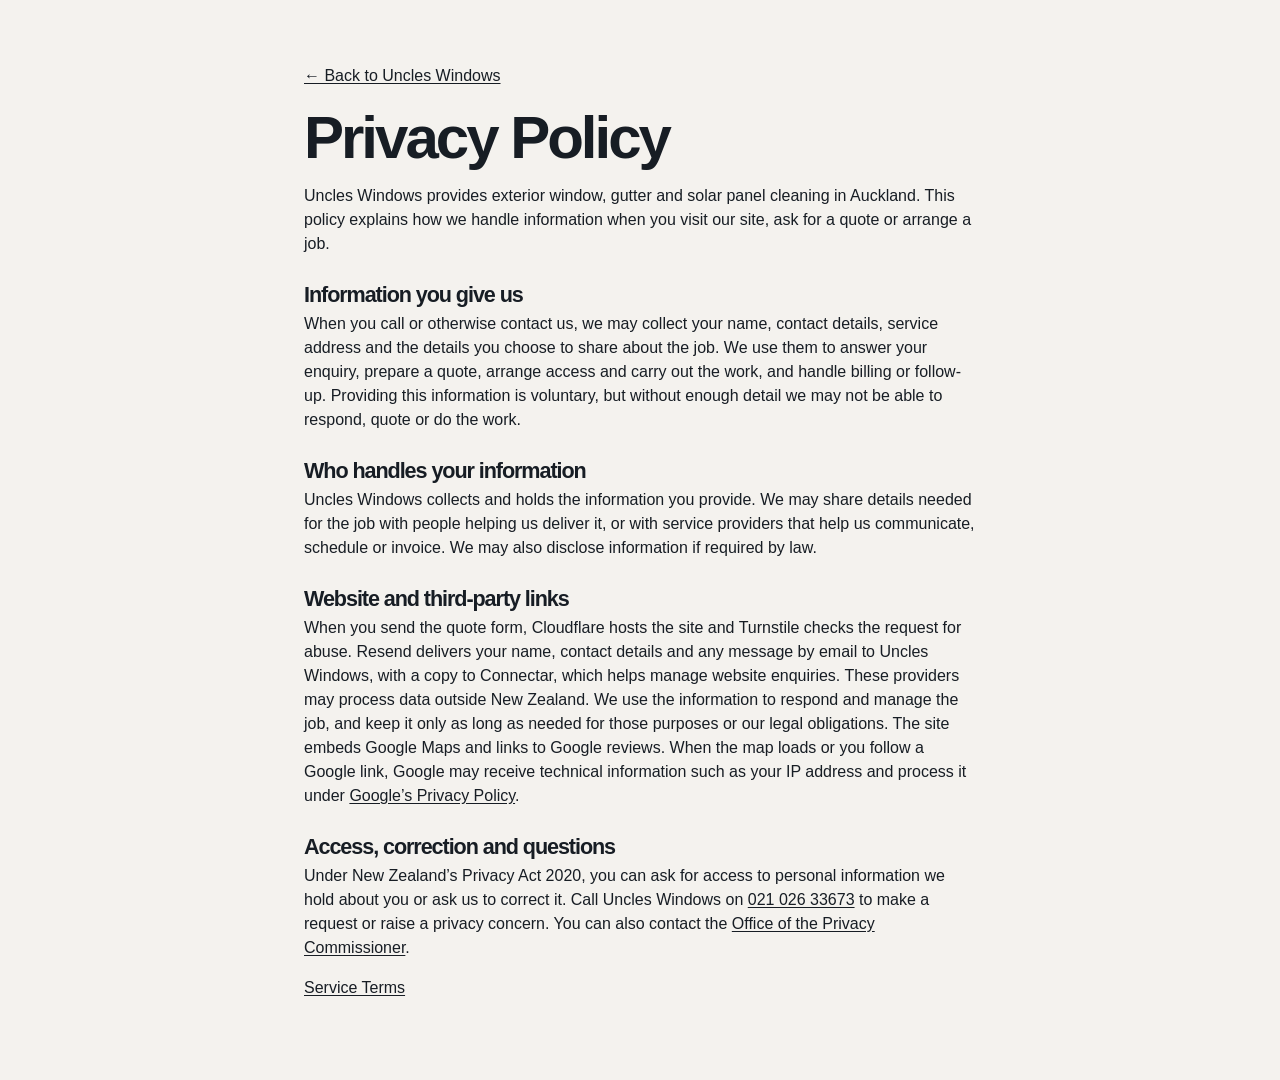
<file: public/privacy.html>
<!doctype html>
<html lang="en-NZ">
<head>
  <meta charset="utf-8">
  <meta name="viewport" content="width=device-width, initial-scale=1">
  <title>Privacy Policy | Uncles Windows</title>
  <link rel="icon" href="/favicon.png" type="image/png" sizes="64x64" />
  <link rel="stylesheet" href="styles.css">
  <link rel="stylesheet" href="legal.css">
</head>
<body>
  <main class="wrap legal">
    <a href="./">← Back to Uncles Windows</a>
    <h1>Privacy Policy</h1>
    <p>Uncles Windows provides exterior window, gutter and solar panel cleaning in Auckland. This policy explains how we handle information when you visit our site, ask for a quote or arrange a job.</p>
    <h2>Information you give us</h2>
    <p>When you call or otherwise contact us, we may collect your name, contact details, service address and the details you choose to share about the job. We use them to answer your enquiry, prepare a quote, arrange access and carry out the work, and handle billing or follow-up. Providing this information is voluntary, but without enough detail we may not be able to respond, quote or do the work.</p>
    <h2>Who handles your information</h2>
    <p>Uncles Windows collects and holds the information you provide. We may share details needed for the job with people helping us deliver it, or with service providers that help us communicate, schedule or invoice. We may also disclose information if required by law.</p>
    <h2>Website and third-party links</h2>
    <p>When you send the quote form, Cloudflare hosts the site and Turnstile checks the request for abuse. Resend delivers your name, contact details and any message by email to Uncles Windows, with a copy to Connectar, which helps manage website enquiries. These providers may process data outside New Zealand. We use the information to respond and manage the job, and keep it only as long as needed for those purposes or our legal obligations. The site embeds Google Maps and links to Google reviews. When the map loads or you follow a Google link, Google may receive technical information such as your IP address and process it under <a href="https://policies.google.com/privacy">Google’s Privacy Policy</a>.</p>
    <h2>Access, correction and questions</h2>
    <p>Under New Zealand’s Privacy Act 2020, you can ask for access to personal information we hold about you or ask us to correct it. Call Uncles Windows on <a href="tel:+642102633673">021 026 33673</a> to make a request or raise a privacy concern. You can also contact the <a href="https://www.privacy.org.nz/">Office of the Privacy Commissioner</a>.</p>
    <p><a href="terms.html">Service Terms</a></p>
  </main>
</body>
</html>
</file>
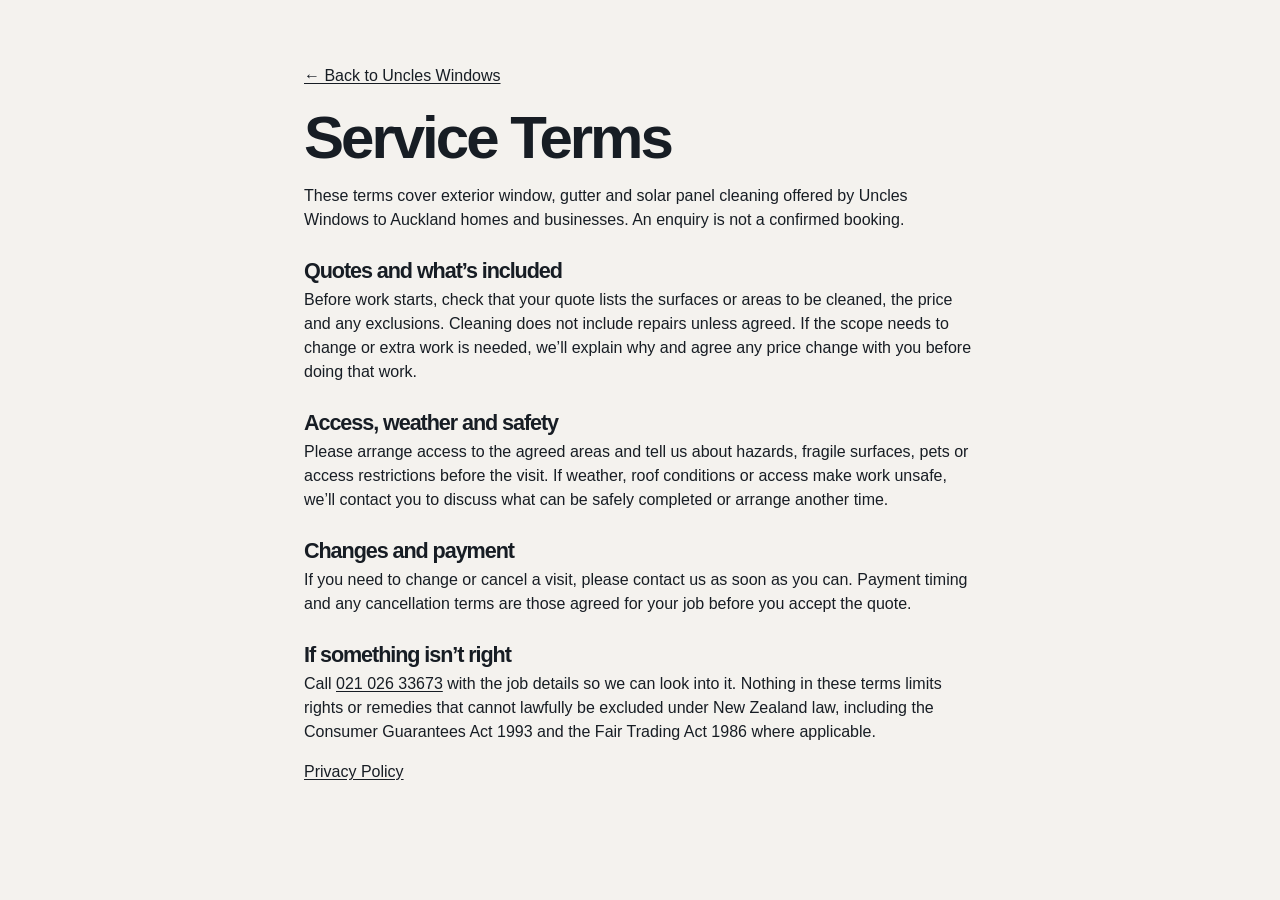
<file: public/terms.html>
<!doctype html>
<html lang="en-NZ">
<head>
  <meta charset="utf-8">
  <meta name="viewport" content="width=device-width, initial-scale=1">
  <title>Service Terms | Uncles Windows</title>
  <link rel="icon" href="/favicon.png" type="image/png" sizes="64x64" />
  <link rel="stylesheet" href="styles.css">
  <link rel="stylesheet" href="legal.css">
</head>
<body>
  <main class="wrap legal">
    <a href="./">← Back to Uncles Windows</a>
    <h1>Service Terms</h1>
    <p>These terms cover exterior window, gutter and solar panel cleaning offered by Uncles Windows to Auckland homes and businesses. An enquiry is not a confirmed booking.</p>
    <h2>Quotes and what’s included</h2>
    <p>Before work starts, check that your quote lists the surfaces or areas to be cleaned, the price and any exclusions. Cleaning does not include repairs unless agreed. If the scope needs to change or extra work is needed, we’ll explain why and agree any price change with you before doing that work.</p>
    <h2>Access, weather and safety</h2>
    <p>Please arrange access to the agreed areas and tell us about hazards, fragile surfaces, pets or access restrictions before the visit. If weather, roof conditions or access make work unsafe, we’ll contact you to discuss what can be safely completed or arrange another time.</p>
    <h2>Changes and payment</h2>
    <p>If you need to change or cancel a visit, please contact us as soon as you can. Payment timing and any cancellation terms are those agreed for your job before you accept the quote.</p>
    <h2>If something isn’t right</h2>
    <p>Call <a href="tel:+642102633673">021 026 33673</a> with the job details so we can look into it. Nothing in these terms limits rights or remedies that cannot lawfully be excluded under New Zealand law, including the Consumer Guarantees Act 1993 and the Fair Trading Act 1986 where applicable.</p>
    <p><a href="privacy.html">Privacy Policy</a></p>
  </main>
</body>
</html>
</file>
<file: public/styles.css>
:root { --ink: #171d24; --paper: #f4f2ee; --accent: #1f3a5f; --panel: #fff; --muted: color-mix(in srgb, var(--ink) 62%, transparent); --line: color-mix(in srgb, var(--ink) 16%, transparent); --shadow: 0 8px 24px color-mix(in srgb, var(--ink) 12%, transparent); --wrap: 70rem; --section-before-divider: 4.5rem; --section-after-content: 1.5rem; --heading-after-divider: 1rem; }
* { box-sizing: border-box; } html { scroll-behavior: smooth; } body { margin: 0; background: var(--paper); color: var(--ink); font: 16px/1.5 Arial, Calibri, sans-serif; } a { color: inherit; text-decoration: none; } img { display: block; max-width: 100%; } button, input, select, textarea { font: inherit; }
.wrap { width: min(var(--wrap), calc(100% - 2.5rem)); margin-inline: auto; }.skip-link, .sr-only { position: absolute; width: 1px; height: 1px; overflow: hidden; clip: rect(0 0 0 0); white-space: nowrap; }.skip-link:focus { width: auto; height: auto; clip: auto; top: 1rem; left: 1rem; z-index: 20; padding: .5rem; background: var(--panel); }.button { display: inline-flex; min-height: 44px; align-items: center; justify-content: center; padding: 0 1.1rem; border: 0; border-radius: 999px; background: var(--accent); color: var(--panel); box-shadow: 0 4px 10px color-mix(in srgb, var(--ink) 16%, transparent); font-size: .8rem; font-weight: 700; letter-spacing: .06em; text-transform: uppercase; cursor: pointer; }.button:hover { filter: brightness(.92); }.eyebrow { margin: 0; color: var(--muted); font-size: .75rem; font-weight: 700; letter-spacing: .1em; text-transform: uppercase; } h1, h2, h3, p, figure, blockquote { margin-top: 0; } h1, h2 { font-weight: 700; letter-spacing: -.05em; line-height: 1; }
.site-header { position: sticky; isolation: isolate; z-index: 10; top: 0; padding: 1.1rem 0 0; }.site-header::before { position: absolute; z-index: 0; top: 0; bottom: 0; left: 50%; width: min(var(--wrap), calc(100% - 2.5rem)); content: ""; background: color-mix(in srgb, var(--paper) 72%, transparent); -webkit-backdrop-filter: blur(18px); backdrop-filter: blur(18px); -webkit-clip-path: inset(0 round 0 0 29px 29px); clip-path: inset(0 round 0 0 29px 29px); transform: translateX(-50%); pointer-events: none; }.nav-shell { position: relative; z-index: 1; display: flex; min-height: 58px; align-items: center; gap: .9rem; padding: 0 1.1rem; border: 1px solid var(--line); border-radius: 999px; background: var(--panel); box-shadow: 0 5px 16px color-mix(in srgb, var(--ink) 8%, transparent); }.brand { margin-right: auto; font-size: 1.05rem; font-weight: 700; letter-spacing: -.03em; }.brand img { display: block; height: 3rem; width: 3rem; object-fit: contain; }.nav-links { display: flex; align-items: center; gap: 1.4rem; font-size: .76rem; font-weight: 700; letter-spacing: .08em; text-transform: uppercase; }.mobile-menu { display: none; position: relative; }.mobile-menu summary { list-style: none; }.mobile-menu summary::-webkit-details-marker { display: none; }.mobile-menu nav { position: absolute; right: 0; top: calc(100% + .6rem); display: grid; min-width: 10rem; gap: .7rem; padding: 1rem; border: 1px solid var(--line); border-radius: 1rem; background: var(--panel); box-shadow: var(--shadow); font-weight: 700; }
.hero { margin-top: .75rem; padding: 0; }.hero-text { display: grid; grid-template-columns: minmax(0, 46rem) minmax(13rem, .7fr); gap: 2.5rem 3.5rem; align-items: end; min-height: 36rem; padding-block: clamp(4rem, 7vw, 6.5rem); border-bottom: 1px solid var(--ink); }.hero-text h1 { grid-column: 1 / 3; max-width: 11ch; margin: 0; font-size: clamp(4rem, 8vw, 6.8rem); letter-spacing: -.06em; line-height: .88; }.hero-text .hero-lede { grid-column: 1; max-width: 39rem; margin: 0; color: var(--muted); font-size: clamp(1.08rem, 1.7vw, 1.25rem); line-height: 1.58; }.hero-text .hero-actions { grid-column: 2; align-self: end; margin: 0; padding-block: .9rem; border-block: 1px solid var(--ink); font-size: .85rem; font-weight: 700; letter-spacing: .06em; text-transform: uppercase; }.hero-text .hero-actions a { display: flex; justify-content: space-between; }.hero-image { position: relative; height: 25rem; overflow: hidden; border-radius: 1rem; background: var(--accent); box-shadow: var(--shadow); }.hero-image img, .hero-fallback { width: 100%; height: 100%; object-fit: cover; }.second-brain-hero { background: #fff; }.second-brain-hero canvas { position: absolute; inset: 0; width: 100%; height: 100%; }.second-brain-hero .button { z-index: 1; }.hero-fallback, .service-fallback, .map-fallback { background: repeating-linear-gradient(45deg, color-mix(in srgb, var(--accent) 82%, var(--panel)), color-mix(in srgb, var(--accent) 82%, var(--panel)) 12px, var(--accent) 12px, var(--accent) 24px); }.hero-image .button { position: absolute; bottom: 1.75rem; left: 1.75rem; }.identity-section { display: grid; justify-items: center; gap: 1rem; padding: var(--section-before-divider) 0 var(--section-after-content); text-align: center; }.identity-mark { width: 46px; height: 46px; border: 2px solid var(--ink); border-radius: 50%; }.identity-logo { width: 5rem; height: 5rem; object-fit: contain; }.identity-section h1 { margin: 0; font-size: clamp(2.6rem, 5vw, 4.8rem); }.tagline { margin: 0; font-size: 1.05rem; }.about-copy { max-width: 42rem; margin: .8rem 0 0; color: var(--muted); }
section { padding: var(--section-before-divider) 0 var(--section-after-content); }section:not(.hero) > .wrap:first-child { border-top: 1px solid var(--line); }.section-heading { margin-bottom: 3.4rem; }.section-heading h2 { margin: var(--heading-after-divider) 0 0; font-size: clamp(2.2rem, 4vw, 4.1rem); }.cards { display: grid; grid-template-columns: repeat(3, 1fr); gap: 1.4rem; }.service-card { display: flex; min-height: 19rem; flex-direction: column; gap: 1rem; padding: 1rem; border-radius: 1rem; background: var(--panel); box-shadow: var(--shadow); }.service-image { width: 100%; height: 10rem; margin-top: auto; border-radius: .75rem; object-fit: cover; }.service-card__body { padding: .3rem .3rem 0; }.service-card h3 { margin: .45rem 0 0; font-size: 1.35rem; }.service-card p { margin: .7rem 0 0; color: var(--muted); font-size: .94rem; }.service-card .button { align-self: flex-start; margin: 0 .3rem .3rem; }
.review-marquee { width: min(var(--wrap), calc(100% - 2.5rem)); margin-inline: auto; overflow: hidden; padding: 1.25rem 0; mask-image: linear-gradient(to right, transparent, #000 2.25rem, #000 calc(100% - 2.25rem), transparent); }.review-list { display: flex; width: max-content; }.review-group { display: flex; width: max-content; gap: 12px; padding-right: 12px; }.review-list { animation: scroll-reviews 28s linear infinite; }.review-marquee:hover .review-list { animation-play-state: paused; }.review { display: grid; width: 19.4rem; margin: 0; min-height: 10rem; align-content: start; gap: .9rem; padding: 1.4rem; border-radius: .9rem; background: var(--panel); box-shadow: 0 7px 20px color-mix(in srgb, var(--ink) 8%, transparent); }.review-title { display: flex; align-items: center; justify-content: space-between; gap: .8rem; font-size: .75rem; font-weight: 700; letter-spacing: .07em; text-transform: uppercase; }.stars { color: #e0af00; font-size: .8rem; letter-spacing: .08em; }.review-placeholder { color: var(--muted); font-size: .68rem; letter-spacing: .04em; text-align: right; }.review blockquote { margin: 0; color: var(--muted); } @keyframes scroll-reviews { to { transform: translateX(-50%); } }
.contact-grid { display: grid; grid-template-columns: 1fr 1fr; gap: 3.5rem; }.contact-info { display: flex; flex-direction: column; gap: 1.1rem; }.contact-info h2 { margin: var(--heading-after-divider) 0 0; font-size: clamp(2.2rem, 4vw, 4.1rem); }.contact-detail { margin: 0; white-space: pre-line; }.social-links { display: flex; flex-wrap: wrap; gap: 1rem; }.social-links a { display: grid; width: 3.5rem; height: 3.5rem; place-items: center; color: var(--muted); }.social-links a:hover { color: var(--ink); }.social-icon, .social-icon svg { display: block; width: 3.2rem; height: 3.2rem; }.map { flex: 1; min-height: 17.5rem; width: 100%; border: 0; border-radius: 1rem; box-shadow: 0 12px 32px color-mix(in srgb, var(--ink) 18%, transparent); }.map-fallback { display: grid; place-items: center; padding: 1.5rem; color: var(--panel); text-align: center; }.map-fallback p { margin: 0; font-weight: 700; }.contact-action { display: flex; flex-direction: column; }.booking { display: flex; align-items: center; justify-content: space-between; gap: 1.25rem; margin-bottom: 1.75rem; padding: 1.1rem 0; border-bottom: 1px solid var(--line); }.booking strong { display: block; margin-top: .35rem; } form { display: grid; flex: 1; grid-template-columns: 1fr 1fr; gap: 1rem; padding: 1.6rem; border-radius: 1rem; background: var(--panel); box-shadow: var(--shadow); } form > .eyebrow, form > label:first-of-type, form > .form-full, form > label:last-of-type, form > .form-privacy, form > .cf-turnstile, form > .form-status, form > .button { grid-column: 1 / -1; } label { display: grid; gap: .5rem; font-size: .72rem; font-weight: 700; letter-spacing: .09em; text-transform: uppercase; } input, textarea { width: 100%; min-height: 42px; padding: .65rem .8rem; border: 1px solid var(--line); border-radius: .65rem; background: var(--panel); color: var(--ink); } select { width: 100%; min-height: 42px; padding: .65rem 2.5rem .65rem .8rem; border: 1px solid var(--line); border-radius: .65rem; appearance: none; background: var(--panel) url("data:image/svg+xml,%3Csvg xmlns='http://www.w3.org/2000/svg' width='16' height='16' viewBox='0 0 16 16' fill='none' stroke='%23292116' stroke-width='2' stroke-linecap='round' stroke-linejoin='round'%3E%3Cpath d='m3 6 5 5 5-5'/%3E%3C/svg%3E") no-repeat right .8rem center / 1rem; color: var(--ink); } textarea { min-height: 5.4rem; resize: vertical; }.review-placeholder-toggle { display: flex; align-items: center; gap: .6rem; margin-top: 1rem; font-size: .85rem; font-weight: 600; letter-spacing: normal; text-transform: none; }.review-placeholder-toggle input { width: auto; min-height: auto; } input:focus, select:focus, textarea:focus { outline: 2px solid var(--accent); outline-offset: 1px; }.form-privacy { margin: 0; color: var(--muted); font-size: .82rem; }.form-status { min-height: 1.4em; margin: 0; font-size: .85rem; }.form-status[data-state="error"] { color: #aa2612; }.form-status[data-state="success"] { color: #25733e; }
footer { padding: var(--section-before-divider) 0 var(--section-after-content); }.footer-grid { display: grid; grid-template-columns: 1.4fr 1fr; align-items: start; gap: 3rem; padding-top: 3.25rem; border-top: 1px solid var(--line); }.footer-brand { display: flex; align-items: center; gap: 1rem; }.footer-logo { display: block; width: 4rem; height: 4rem; filter: grayscale(1); object-fit: contain; object-position: left; }.footer-brand-copy p { margin: .3rem 0 0; color: var(--muted); }.footer-contact { display: grid; align-self: center; justify-items: center; gap: .2rem; text-align: center; font-size: .9rem; line-height: 1.5; }.footer-booking { justify-self: center; margin-top: .4rem; padding: .2rem .65rem; border-radius: 999px; background: var(--accent); color: var(--panel); }.footer-contact h3 { margin: 0; font-size: .76rem; letter-spacing: .1em; text-transform: uppercase; }.footer-grid a[href^="tel:"] { color: var(--accent); font-weight: 700; text-decoration: underline; text-underline-offset: .22em; }.copyright { margin-top: 3.25rem; padding-top: 1.1rem; border-top: 1px solid var(--line); font-size: .78rem; }
@media (max-width: 760px) { .wrap, .review-marquee { width: min(100% - 1.9rem, var(--wrap)); }.site-header::before { width: min(100% - 1.9rem, var(--wrap)); }.nav-links { display: none; }.mobile-menu { display: block; }.hero { margin-top: .5rem; }.hero-text { grid-template-columns: 1fr; min-height: 0; padding-block: 4rem; }.hero-text h1, .hero-text .hero-lede, .hero-text .hero-actions { grid-column: auto; }.hero-text h1 { font-size: clamp(3.5rem, 16vw, 5.5rem); }.hero-image { height: 22rem; } :root { --section-after-content: 4.5rem; }.cards, .contact-grid { grid-template-columns: 1fr; }.footer-grid { grid-template-columns: 1fr 1fr; }.footer-grid > :first-child { grid-column: 1 / -1; } }
@media (max-width: 470px) { form { grid-template-columns: 1fr; }.footer-grid { grid-template-columns: 1fr; }.footer-grid > :first-child { grid-column: auto; }.booking { align-items: flex-start; flex-direction: column; } }
@media (prefers-reduced-motion: reduce) { html { scroll-behavior: auto; }.review-list { animation: none; } }
</file>
<file: public/legal.css>
.legal { max-width: 42rem; padding-block: clamp(2rem, 6vw, 4rem); }
.legal h1 { margin: 1.25rem 0 1rem; font-size: clamp(2.4rem, 6vw, 3.75rem); }
.legal h2 { margin: 1.75rem 0 .4rem; font-size: 1.35rem; }
.legal a { text-decoration: underline; text-underline-offset: .15em; }
</file>
